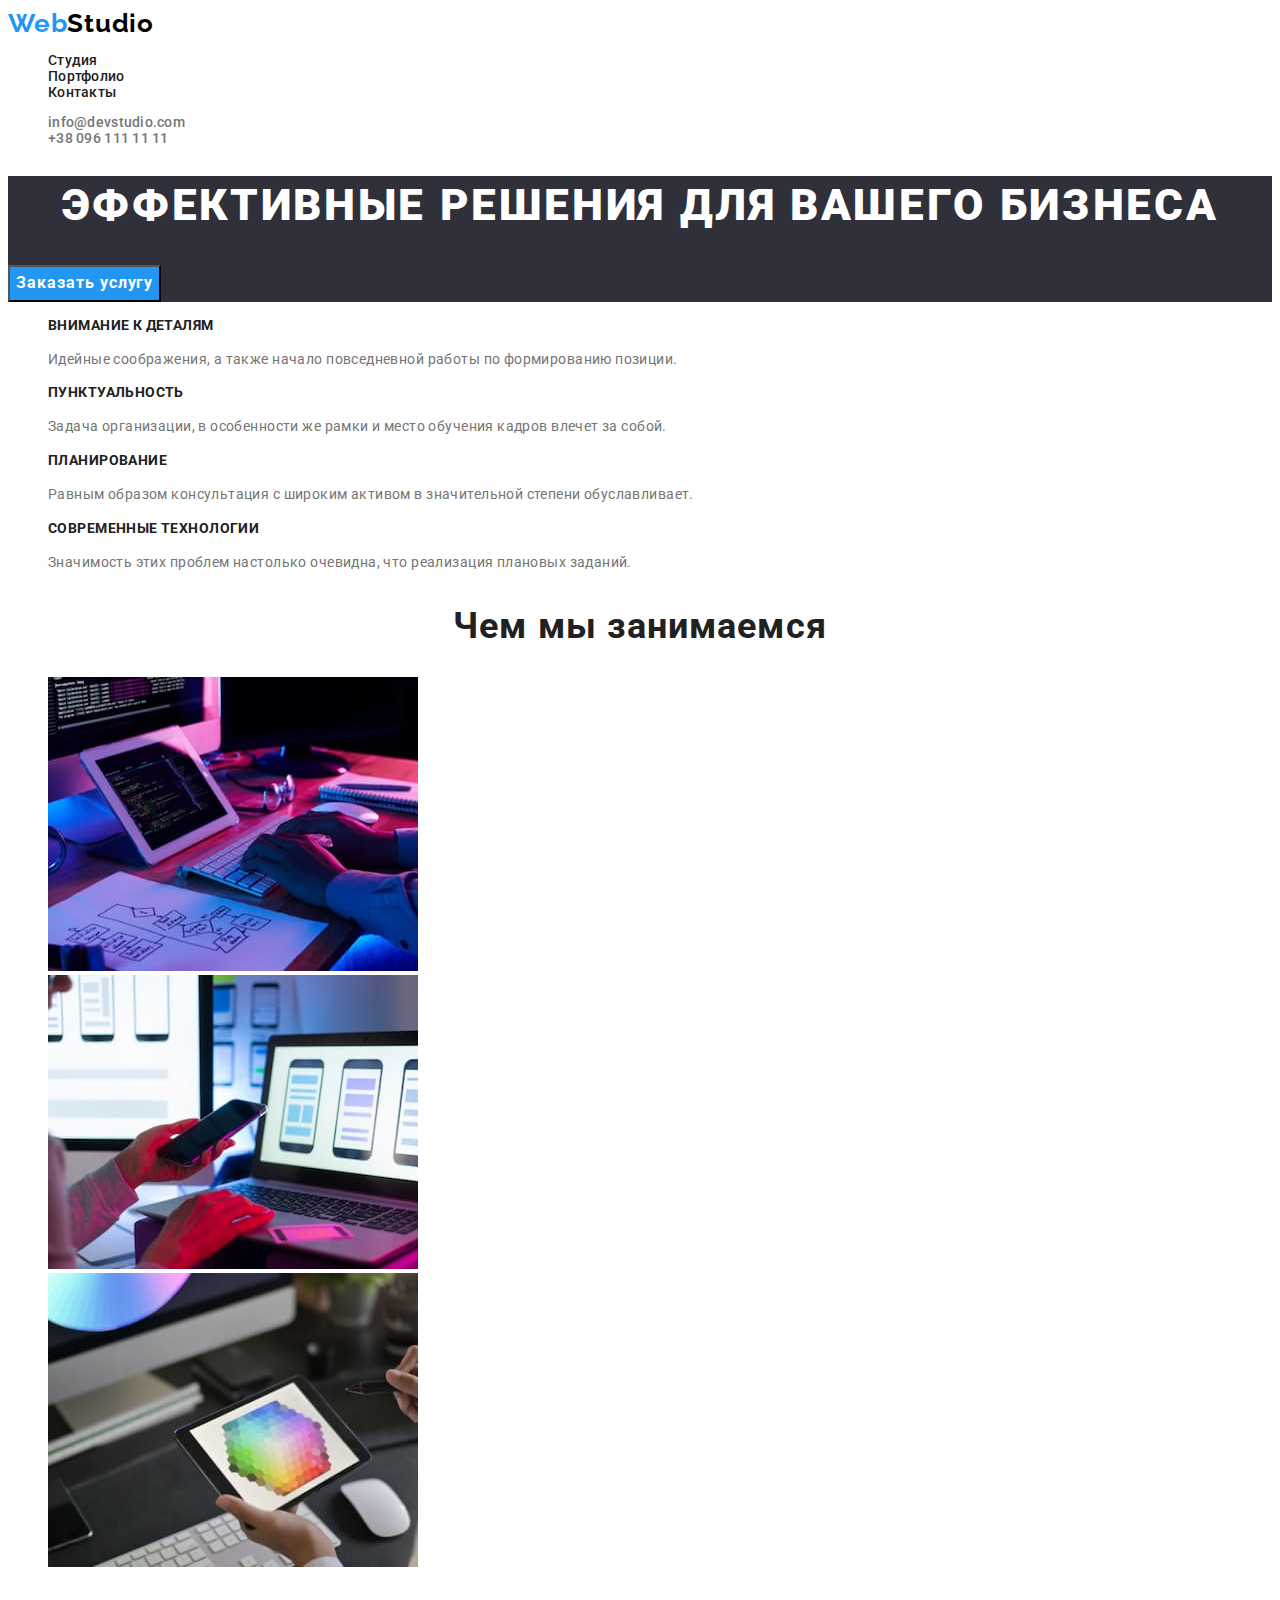
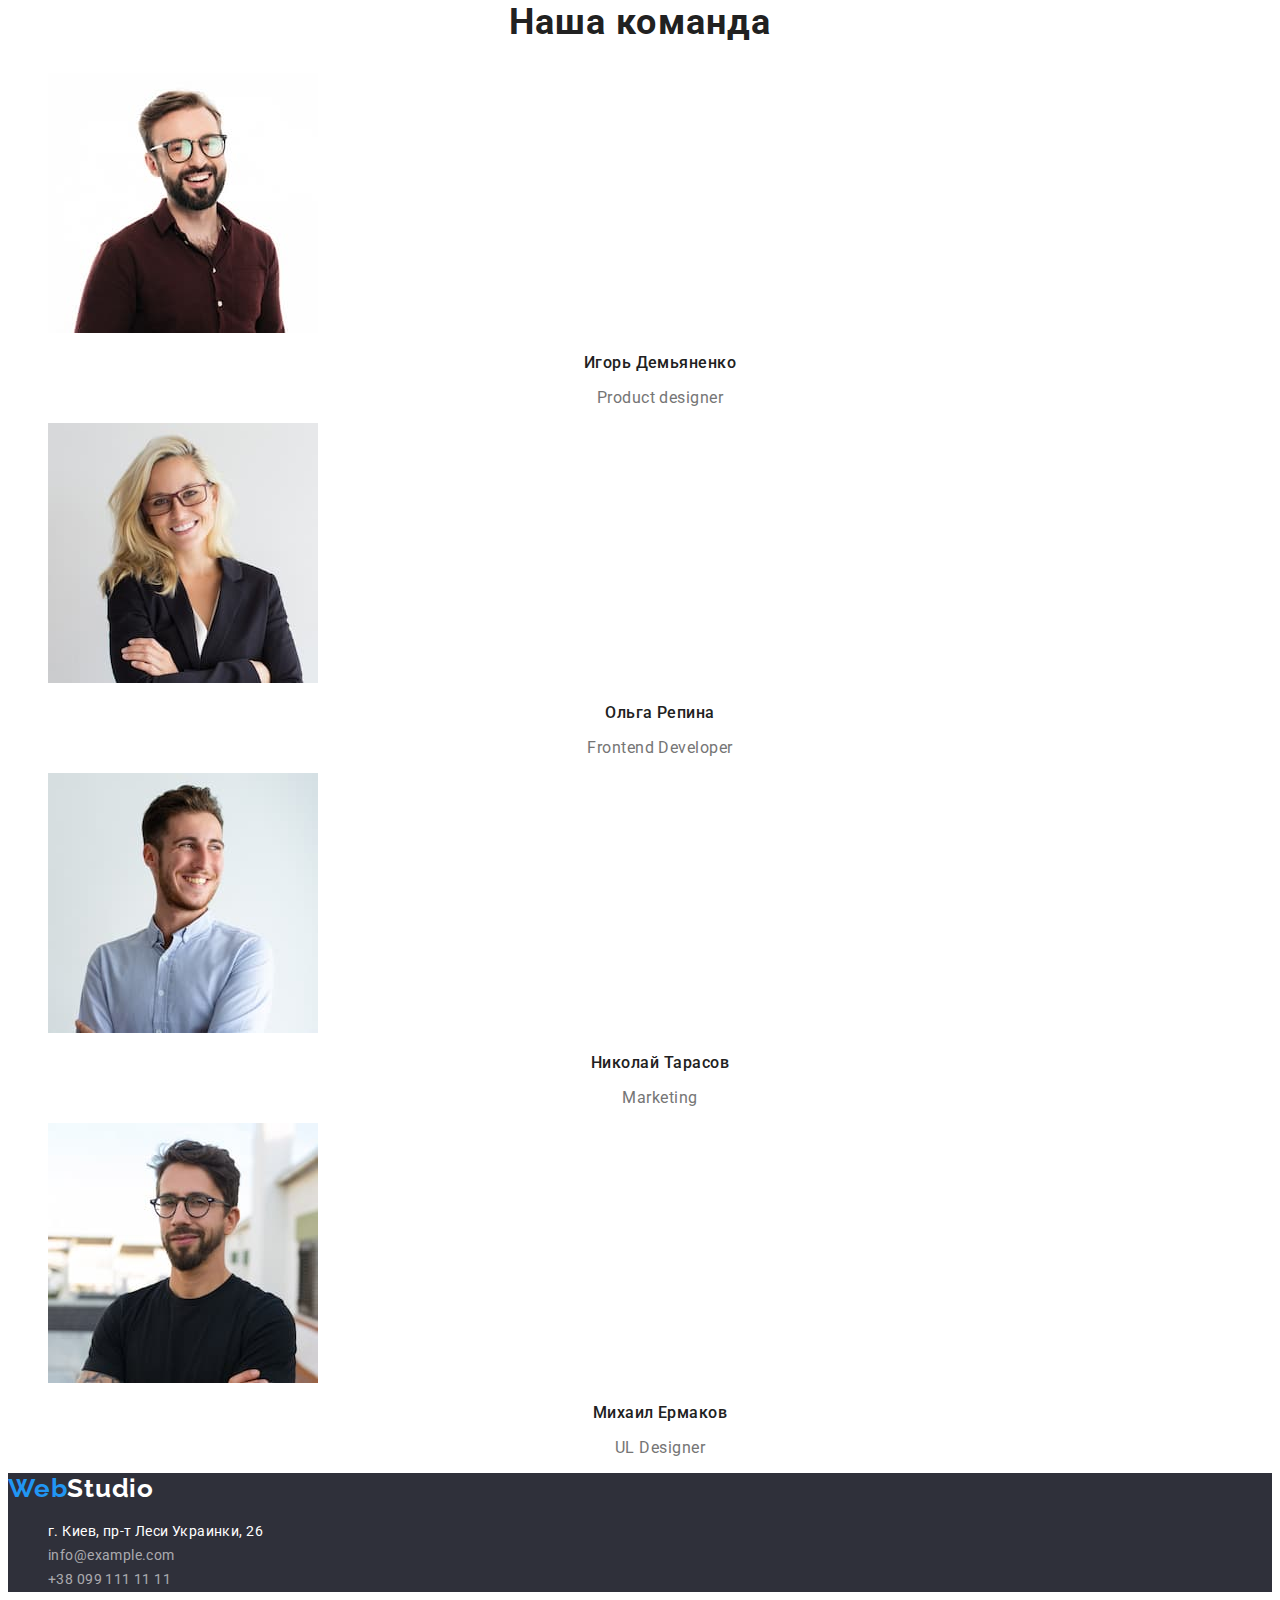
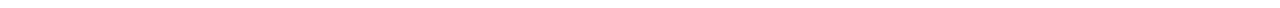
<file: index.html>
<!DOCTYPE html>
<html lang="en">
  <head>
    <meta charset="UTF-8" />
    <meta http-equiv="X-UA-Compatible" content="IE=edge" />
    <meta name="viewport" content="width=device-width, initial-scale=1.0" />
    <link rel="stylesheet" type="text/css" href="css/style.css" />
    <link rel="preconnect" href="https://fonts.googleapis.com" />
    <link rel="preconnect" href="https://fonts.gstatic.com" crossorigin />
    <link
      href="https://fonts.googleapis.com/css2?family=Raleway:wght@700&family=Roboto:wght@400;500;700;900&display=swap"
      rel="stylesheet"
    />
    <title>Document</title>
    <style>
      body {
        font-family: Roboto, sans-serif;
        color: #212121;
        font-style: normal;
        background: #ffffff;
      }
    </style>
  </head>
  <body>
    <header>
      <!--Web Studio-->
      <a class="style-color-web-studio" href="">
        Web<span class="studio-color">Studio</span>
      </a>
      <!--Панель навигации-->
      <nav class="nav">
        <ul>
          <li><a class="link-color" href="index.html">Студия</a></li>
          <li><a class="link-color" href="portfolio.html">Портфолио</a></li>
          <li><a class="link-color" href="Контакты">Контакты</a></li>
        </ul>
      </nav>
      <!--Панель адрес и телефон-->
      <ul class="nav">
        <li>
          <a class="contact-color" href="mailto:info@devstudio.com"
            >info@devstudio.com</a
          >
        </li>
        <li>
          <a class="contact-color" href="tel:+380961111111"
            >+38 096 111 11 11</a
          >
        </li>
      </ul>
    </header>
    <main>
      <!--Hero-->
      <div class="heat-bg">
        <!--Надпись-->
        <h1 class="heat-text">ЭФФЕКТИВНЫЕ РЕШЕНИЯ ДЛЯ ВАШЕГО БИЗНЕСА</h1>
        <button type="button" class="cursor big-button">Заказать услугу</button>
      </div>
      <section>
        <ul>
          <!-- <li>Внимание к деталям</li> -->
          <li>
            <h3 class="detail-title">Внимание к деталям</h3>
            <p class="detail-text">
              Идейные соображения, а также начало повседневной работы по
              формированию позиции.
            </p>
          </li>
          <li>
            <h3 class="detail-title">Пунктуальность</h3>
            <p class="detail-text">
              Задача организации, в особенности же рамки и место обучения кадров
              влечет за собой.
            </p>
          </li>
          <li>
            <h3 class="detail-title">Планирование</h3>
            <p class="detail-text">
              Равным образом консультация с широким активом в значительной
              степени обуславливает.
            </p>
          </li>
          <li>
            <h3 class="detail-title">Современные технологии</h3>
            <p class="detail-text">
              Значимость этих проблем настолько очевидна, что реализация
              плановых заданий.
            </p>
          </li>
        </ul>
      </section>
      <!--Чем мы занимаемся-->
      <section>
        <h2 class="w-w-doing">Чем мы занимаемся</h2>
        <ul>
          <li>
            <img
              src="image/pct1.jpg"
              width="370"
              height="294"
              alt="Картинка 1"
            />
          </li>
          <li>
            <img
              src="image/pct2.jpg"
              width="370"
              height="294"
              alt="Картинка 2"
            />
          </li>
          <li>
            <img
              src="image/pct3.jpg"
              width="370"
              height="294"
              alt="Картинка 3"
            />
          </li>
        </ul>
      </section>
      <!--Наша команда-->
      <section>
        <h2 class="our-team">Наша команда</h2>
        <!--Team cards-->
        <ul>
          <!--Team card 1-->
          <li>
            <img src="image/igor.jpg" width="270" height="260" alt="Игорь" />

            <h3 class="our-team-title">Игорь Демьяненко</h3>
            <p class="our-team-text">Product designer</p>
          </li>

          <!--Team card 2-->
          <li>
            <img src="image/Olga.jpg" width="270" height="260" alt="Ольга" />

            <h3 class="our-team-title">Ольга Репина</h3>
            <p class="our-team-text">Frontend Developer</p>
          </li>
          <!--Team card 3-->
          <li>
            <img
              src="image/Nikolai.jpg"
              width="270"
              height="260"
              alt="Николай"
            />

            <h3 class="our-team-title">Николай Тарасов</h3>
            <p class="our-team-text">Marketing</p>
          </li>
          <!--Team card 4-->
          <li>
            <img
              src="image/Mihail.jpg"
              width="270"
              height="260"
              alt="Михаил"
            />

            <h3 class="our-team-title">Михаил Ермаков</h3>
            <p class="our-team-text">UL Designer</p>
          </li>
        </ul>
      </section>
    </main>
    <footer class="footer">
      <a class="style-color-web-studio" href="">
        Web<span class="studio-color-footer">Studio</span>
      </a>
      <address>
        <ul>
          <li>
            <a
              class="text-footer-map"
              href="https://goo.gl/maps/CRWfaXV7XRGESjdQ7"
            >
              г. Киев, пр-т Леси Украинки, 26</a
            >
          </li>
          <li>
            <a class="text-footer" href="mailto:info@example.com"
              >info@example.com</a
            >
          </li>
          <li>
            <a class="text-footer" href="tel:+380961111111"
              >+38 099 111 11 11</a
            >
          </li>
        </ul>
      </address>
    </footer>
  </body>
</html>
</file>
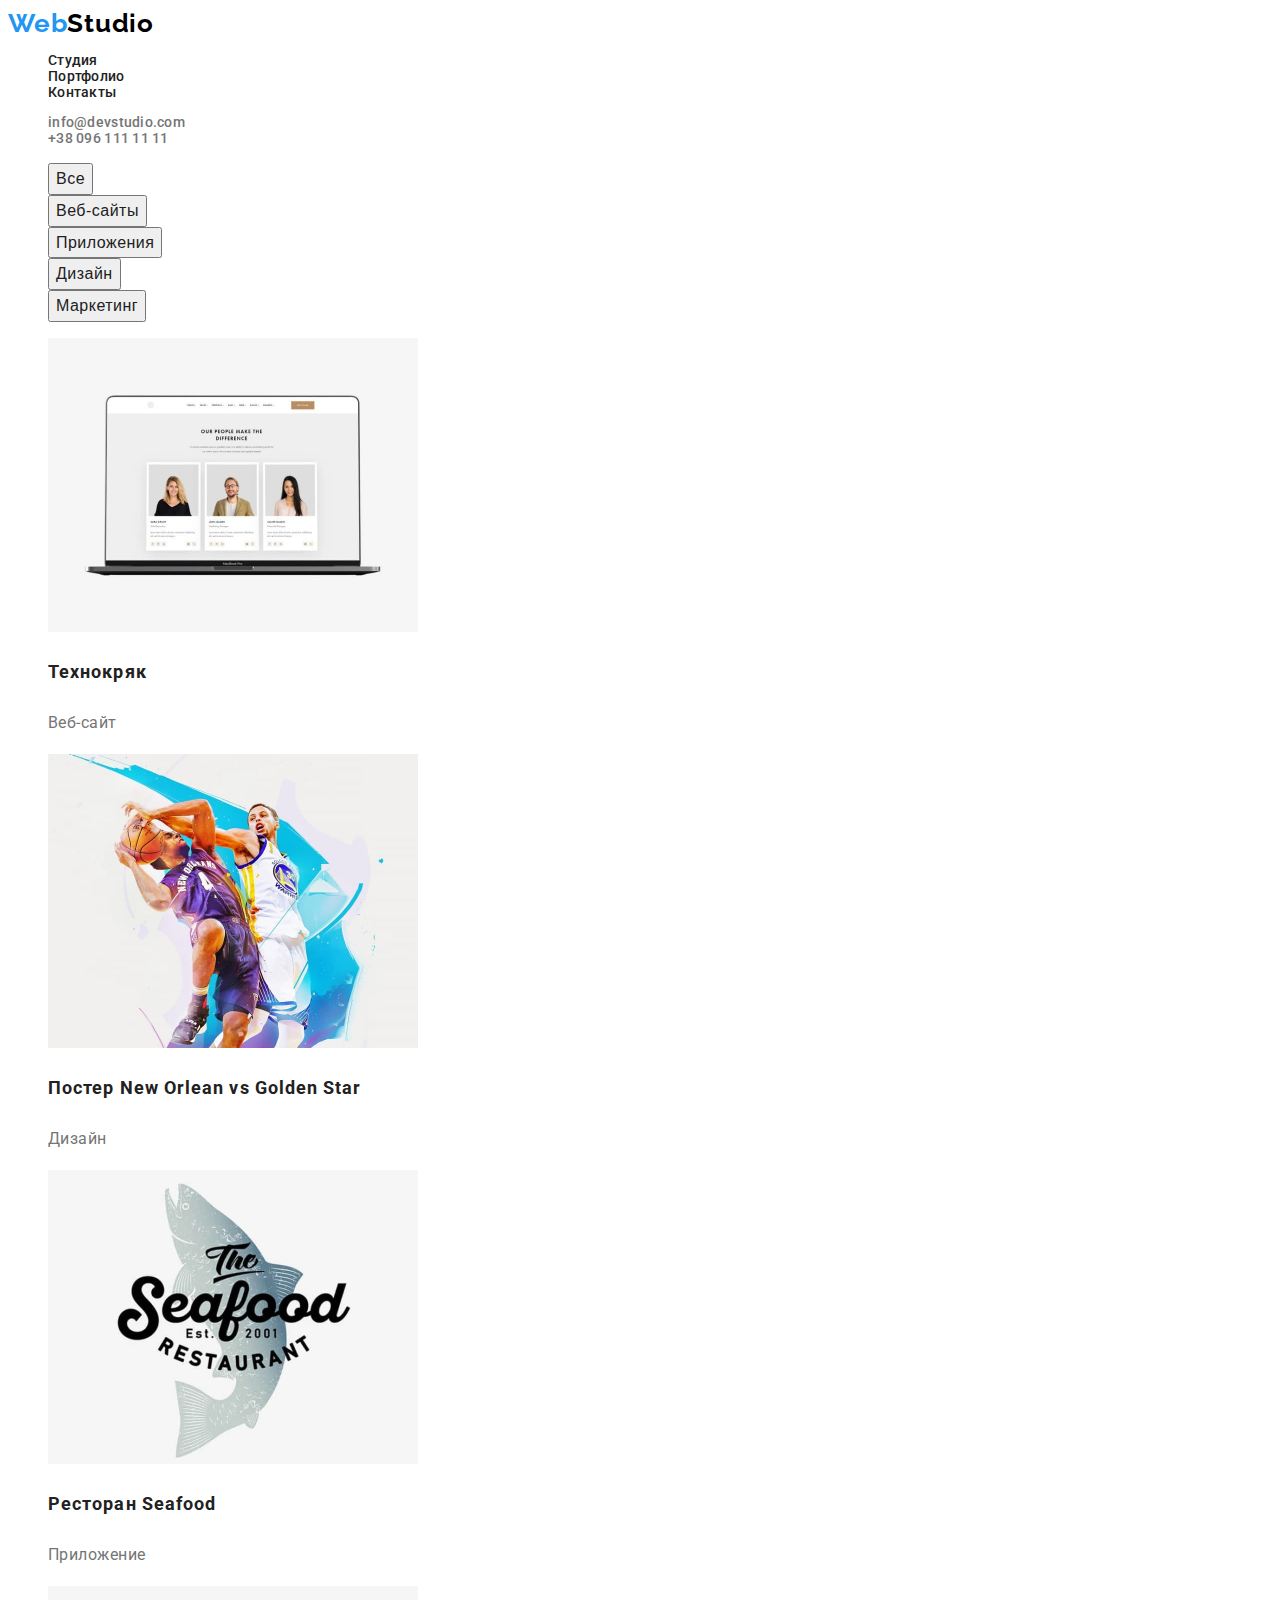
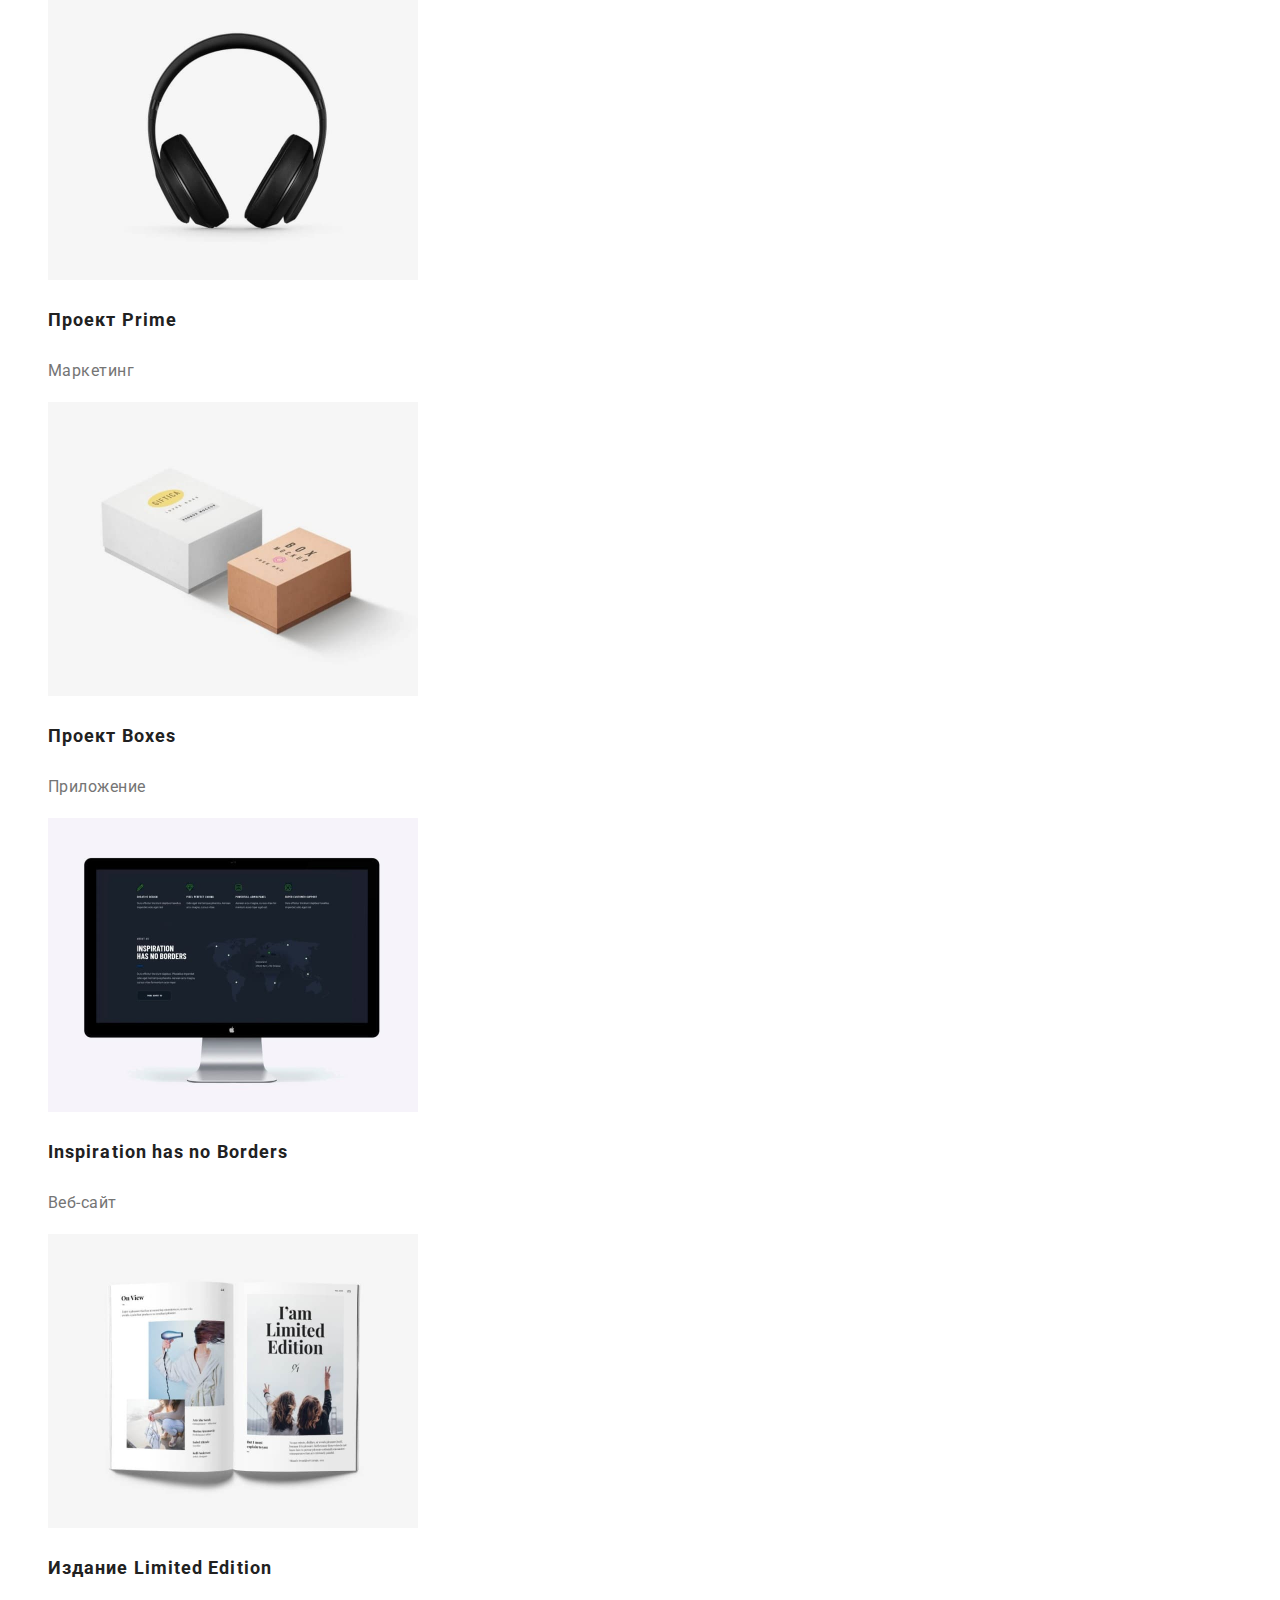
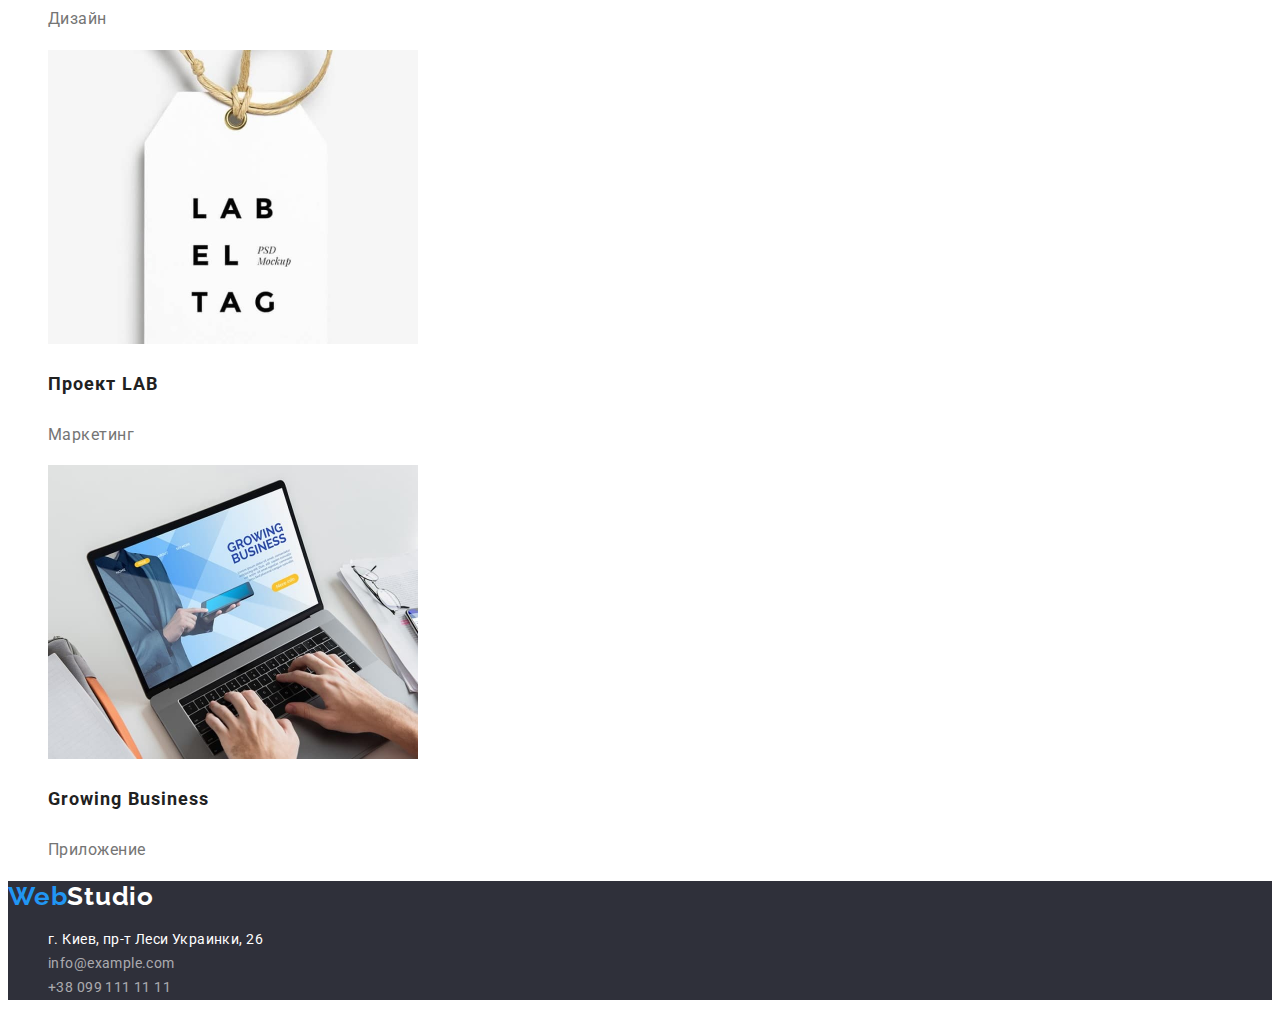
<file: portfolio.html>
<!DOCTYPE html>
<html lang="en">
  <head>
    <meta charset="UTF-8" />
    <meta http-equiv="X-UA-Compatible" content="IE=edge" />
    <meta name="viewport" content="width=device-width, initial-scale=1.0" />
    <link rel="stylesheet" type="text/css" href="css/style.css" />
    <link rel="preconnect" href="https://fonts.googleapis.com" />
    <link rel="preconnect" href="https://fonts.gstatic.com" crossorigin />
    <link
      href="https://fonts.googleapis.com/css2?family=Raleway:wght@700&family=Roboto:wght@400;500;700;900&display=swap"
      rel="stylesheet"
    />
    <title>Document</title>
    <style>
       body {
        font-family: Roboto, sans-serif;
        color: #212121;
        font-style: normal;
        background: #ffffff;
      }
    </style>
  </head>
  <body>
    <header>
      <!--Web Studio-->
      <a class="style-color-web-studio" href="">
        Web<span class="studio-color">Studio</span>
      </a>
      <!--Панель навигации-->
      <nav class="nav">
        <ul>
          <li><a class="link-color" href="index.html">Студия</a></li>
          <li><a class="link-color" href="portfolio.html">Портфолио</a></li>
          <li><a class="link-color" href="Контакты">Контакты</a></li>
        </ul>
      </nav>
      <!--Панель адрес и телефон-->
      <ul class="nav">
        <li>
          <a class="contact-color" href="mailto:info@devstudio.com"
            >info@devstudio.com</a
          >
        </li>
        <li>
          <a class="contact-color" href="tel:+380961111111"
            >+38 096 111 11 11</a
          >
        </li>
      </ul>
    </header>
    <!--Портфолио-->
    <main>
      <section>
        <ul>
          <!--Кнопки портфолио (filters)-->
          <li><button class="text-button cursor" type="button">Все</button></li>
          <li>
            <button class="text-button cursor" type="button">Веб-сайты</button>
          </li>
          <li>
            <button class="text-button cursor" type="button">Приложения</button>
          </li>
          <li>
            <button class="text-button cursor" type="button">Дизайн</button>
          </li>
          <li>
            <button class="text-button cursor" type="button">Маркетинг</button>
          </li>
        </ul>

        <!--Картинки портфолио-->
        <ul>
          <!--Картинки портфолио-->
          <li>
            <img
              src="image/pic1.jpg"
              width="370"
              height="294"
              alt="Картинка 1"
            />
            <h3 class="project-title">Технокряк</h3>
            <p class="project-text">Веб-сайт</p>
          </li>
          <li>
            <img
              src="image/pic2.jpg"
              width="370"
              height="294"
              alt="Картинка 1"
            />
            <h3 class="project-title">Постер New Orlean vs Golden Star</h3>
            <p class="project-text">Дизайн</p>
          </li>
          <li>
            <img
              src="image/pic3.jpg"
              width="370"
              height="294"
              alt="Картинка 1"
            />
            <h3 class="project-title">Ресторан Seafood</h3>
            <p class="project-text">Приложение</p>
          </li>
          <li>
            <img
              src="image/pic4.jpg"
              width="370"
              height="294"
              alt="Картинка 1"
            />
            <h3 class="project-title">Проект Prime</h3>
            <p class="project-text">Маркетинг</p>
          </li>
          <li>
            <img
              src="image/pic5.jpg"
              width="370"
              height="294"
              alt="Картинка 1"
            />
            <h3 class="project-title">Проект Boxes</h3>
            <p class="project-text">Приложение</p>
          </li>
          <li>
            <img
              src="image/pic6.jpg"
              width="370"
              height="294"
              alt="Картинка 1"
            />
            <h3 class="project-title">Inspiration has no Borders</h3>
            <p class="project-text">Веб-сайт</p>
          </li>
          <li>
            <img
              src="image/pic7.jpg"
              width="370"
              height="294"
              alt="Картинка 1"
            />
            <h3 class="project-title">Издание Limited Edition</h3>
            <p class="project-text">Дизайн</p>
          </li>
          <li>
            <img
              src="image/pic8.jpg"
              width="370"
              height="294"
              alt="Картинка 1"
            />
            <h3 class="project-title">Проект LAB</h3>
            <p class="project-text">Маркетинг</p>
          </li>
          <li>
            <img
              src="image/pic9.jpg"
              width="370"
              height="294"
              alt="Картинка 1"
            />
            <h3 class="project-title">Growing Business</h3>
            <p class="project-text">Приложение</p>
          </li>
        </ul>
      </section>
    </main>
    <footer class="footer">
      <a class="style-color-web-studio" href="">
        Web<span class="studio-color-footer">Studio</span>
      </a>
      <address>
        <ul>
          <li>
            <a
              class="text-footer-map"
              href="https://goo.gl/maps/CRWfaXV7XRGESjdQ7"
            >
              г. Киев, пр-т Леси Украинки, 26</a
            >
          </li>
          <li>
            <a class="text-footer" href="mailto:info@example.com"
              >info@example.com</a
            >
          </li>
          <li>
            <a class="text-footer" href="tel:+380961111111"
              >+38 099 111 11 11</a
            >
          </li>
        </ul>
      </address>
    </footer>
  </body>
</html>
</file>
<file: css/style.css>
:root {
  --active-link-color: #2196f3;
  --primary-text-color: #212121;
  --secondary-text-color: #757575;
  --thirdery-text-color: #ffffff;
  --footer-b-color: #2f303a;
}

li {
  list-style-type: none;
}
a {
  text-decoration: none;
}
a {
  color: #212121;
}
a:active {
  color: var(--active-link-color);
}
a:hover {
  color: var(--active-link-color);
}
button:hover {
  background-color: #2196f3;
  color: var(--thirdery-text-color);
}
button:focus {
  background-color: #2196f3;
  color: var(--thirdery-text-color);
}
button:active {
  background-color: #2196f3;
  color: var(--thirdery-text-color);
}
a:focus {
  color: var(--active-link-color);
}
.style-color-web-studio {
  font-family: Raleway;
  font-style: normal;
  font-weight: 700;
  font-size: 26px;
  line-height: 1.19;
  letter-spacing: 0.03em;
  color: var(--active-link-color);
}
.studio-color {
  color: #000000;
}
.studio-color-footer {
  color: var(--thirdery-text-color);
}
.footer {
  background-color: var(--footer-b-color);
}
.text-footer {
  font-family: Roboto;
  font-style: normal;
  font-weight: 400;
  font-size: 14px;
  line-height: 1.71;
  letter-spacing: 0.03em;
  color: rgba(255, 255, 255, 0.6);
}
.text-footer-map {
  font-family: Roboto;
  font-style: normal;
  font-weight: 400;
  font-size: 14px;
  line-height: 1.71;
  letter-spacing: 0.03em;
  color: var(--thirdery-text-color);
}
.nav {
  font-weight: 500;
  font-size: 14px;
  line-height: 1.14;
  letter-spacing: 0.02em;
}

.contact-color {
  color: var(--secondary-text-color);
}

.heat-bg {
  background-color: var(--footer-b-color);
}

.heat-text {
  font-weight: 900;
  font-size: 44px;
  line-height: 1.36;
  text-align: center;
  letter-spacing: 0.06em;
  text-transform: uppercase;
  color: var(--thirdery-text-color);
}

.detail-title {
  font-weight: 700;
  font-size: 14px;
  line-height: 1.14;
  letter-spacing: 0.03em;
  text-transform: uppercase;
  color: var(--primary-text-color);
}

.detail-text {
  font-weight: 400;
  font-size: 14px;
  line-height: 1.71;
  letter-spacing: 0.03em;
  color: var(--secondary-text-color);
}

.w-w-doing {
  font-weight: 700;
  font-size: 36px;
  line-height: 1.17;
  text-align: center;
  letter-spacing: 0.03em;
  color: var(--primary-text-color);
}

.our-team {
  font-weight: 700;
  font-size: 36px;
  line-height: 1.17;
  text-align: center;
  letter-spacing: 0.03em;
  color: var(--primary-text-color);
}

.our-team-title {
  font-weight: 500;
  font-size: 16px;
  line-height: 1.19;
  text-align: center;
  letter-spacing: 0.03em;
  color: var(--primary-text-color);
}
.our-team-text {
  font-weight: 400;
  font-size: 16px;
  line-height: 1.19;
  text-align: center;
  letter-spacing: 0.03em;
  color: var(--secondary-text-color);
}

.text-button {
  font-weight: 500;
  font-size: 16px;
  line-height: 1.62;
  text-align: center;
  letter-spacing: 0.03em;
  color: var(--primary-text-color);
}

.project-title {
  font-weight: 700;
  font-size: 18px;
  line-height: 2;
  letter-spacing: 0.06em;
  color: var(--primary-text-color);
}
.project-text { 
  font-weight: 400;
  font-size: 16px;
  line-height: 1.87;
  letter-spacing: 0.03em;
  color: var(--secondary-text-color);
}
.cursor {
  cursor: pointer;
}

.big-button {
  font-family: Roboto;
font-style: normal;
font-weight: 700;
font-size: 16px;
line-height: 1.88;
letter-spacing: 0.06em;
color: var(--thirdery-text-color);
background-color: var(--active-link-color);
}
</file>
